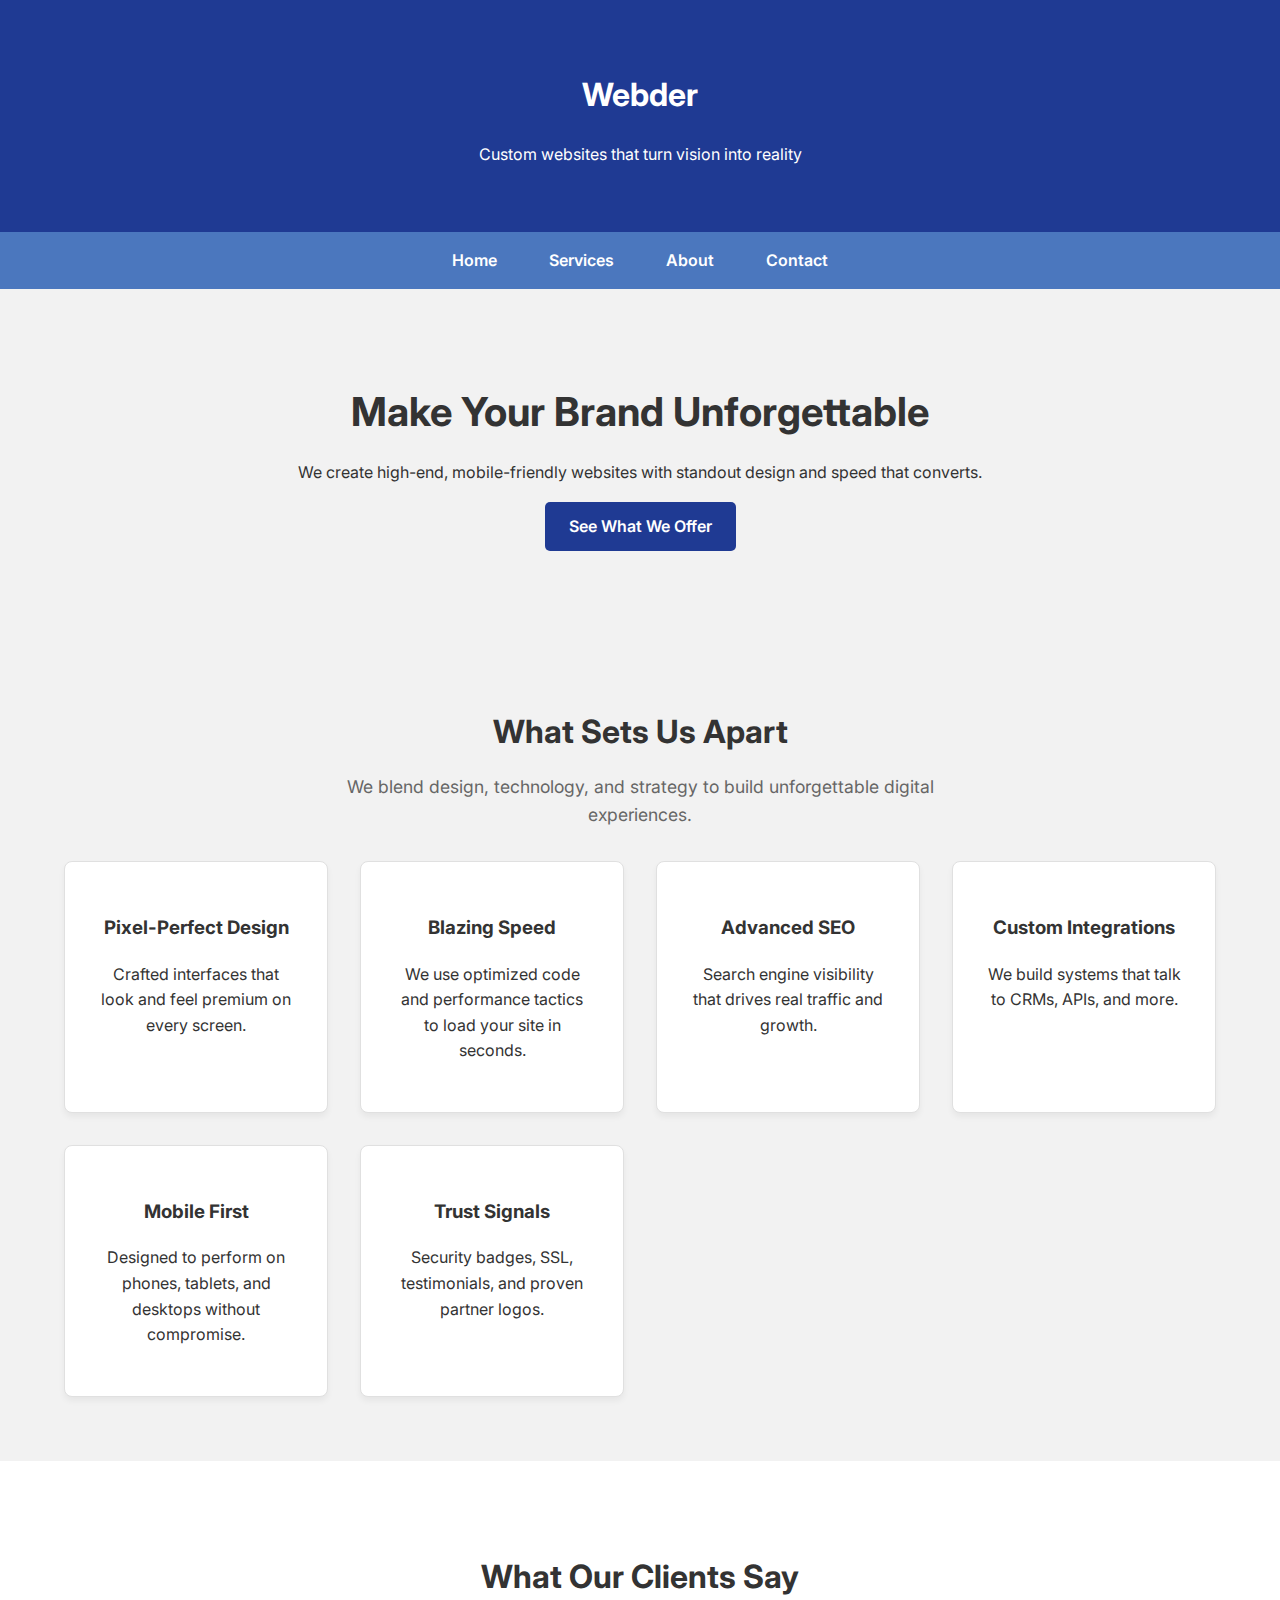
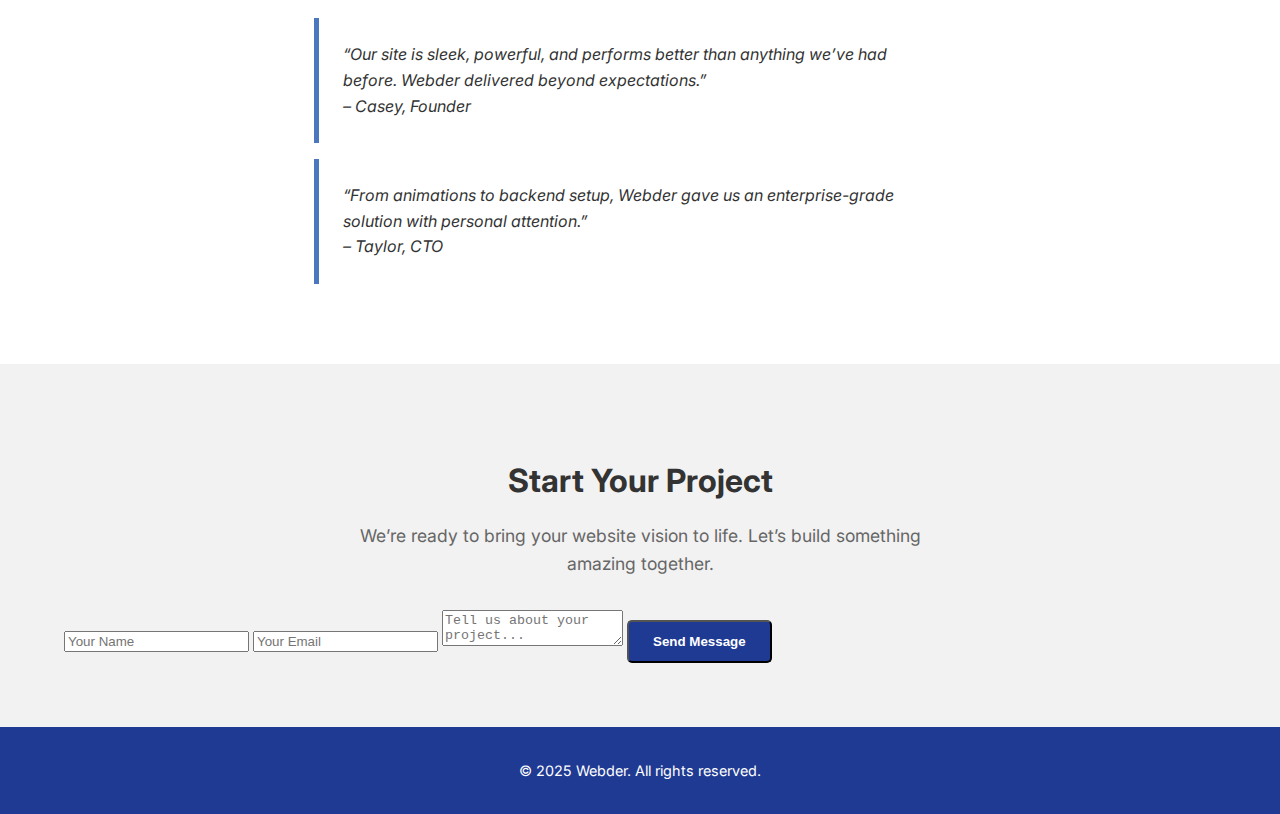
<file: index.html>
<!DOCTYPE html>
<html lang="en">
<head>
  <meta charset="UTF-8">
  <meta name="viewport" content="width=device-width, initial-scale=1.0">
  <title>Webder | High-End Website Solutions</title>
  <link rel="stylesheet" href="styles.css">
  <link href="https://fonts.googleapis.com/css2?family=Inter:wght@400;600;700&display=swap" rel="stylesheet">
  <script defer>
    window.addEventListener('scroll', () => {
      document.querySelectorAll('.feature-card').forEach(card => {
        const rect = card.getBoundingClientRect();
        if (rect.top < window.innerHeight - 100) {
          card.classList.add('visible');
        }
      });
    });
  </script>
</head>
<body>
  <header>
    <div class="container">
      <h1>Webder</h1>
      <p>Custom websites that turn vision into reality</p>
    </div>
  </header>

  <nav>
    <div class="container">
      <a href="index.html">Home</a>
      <a href="services.html">Services</a>
      <a href="#about">About</a>
      <a href="#contact">Contact</a>
    </div>
  </nav>

  <section class="hero">
    <div class="container">
      <h1>Make Your Brand Unforgettable</h1>
      <p>We create high-end, mobile-friendly websites with standout design and speed that converts.</p>
      <a href="services.html" class="btn">See What We Offer</a>
    </div>
  </section>

  <section class="section alt">
    <div class="container">
      <h2>What Sets Us Apart</h2>
      <p class="section-intro">We blend design, technology, and strategy to build unforgettable digital experiences.</p>
      <div class="features">
        <div class="feature-card">
          <h3>Pixel-Perfect Design</h3>
          <p>Crafted interfaces that look and feel premium on every screen.</p>
        </div>
        <div class="feature-card">
          <h3>Blazing Speed</h3>
          <p>We use optimized code and performance tactics to load your site in seconds.</p>
        </div>
        <div class="feature-card">
          <h3>Advanced SEO</h3>
          <p>Search engine visibility that drives real traffic and growth.</p>
        </div>
        <div class="feature-card">
          <h3>Custom Integrations</h3>
          <p>We build systems that talk to CRMs, APIs, and more.</p>
        </div>
        <div class="feature-card">
          <h3>Mobile First</h3>
          <p>Designed to perform on phones, tablets, and desktops without compromise.</p>
        </div>
        <div class="feature-card">
          <h3>Trust Signals</h3>
          <p>Security badges, SSL, testimonials, and proven partner logos.</p>
        </div>
      </div>
    </div>
  </section>

  <section class="section">
    <div class="container">
      <h2>What Our Clients Say</h2>
      <div class="testimonial">
        “Our site is sleek, powerful, and performs better than anything we’ve had before. Webder delivered beyond expectations.”<br>– Casey, Founder
      </div>
      <div class="testimonial">
        “From animations to backend setup, Webder gave us an enterprise-grade solution with personal attention.”<br>– Taylor, CTO
      </div>
    </div>
  </section>

  <section class="section alt" id="contact">
    <div class="container">
      <h2>Start Your Project</h2>
      <p class="section-intro">We’re ready to bring your website vision to life. Let’s build something amazing together.</p>
      <form class="contact-form">
        <input type="text" placeholder="Your Name" required>
        <input type="email" placeholder="Your Email" required>
        <textarea placeholder="Tell us about your project..."></textarea>
        <button class="btn" type="submit">Send Message</button>
      </form>
    </div>
  </section>

  <footer>
    <div class="container">
      &copy; 2025 Webder. All rights reserved.
    </div>
  </footer>
</body>
</html>
</file>
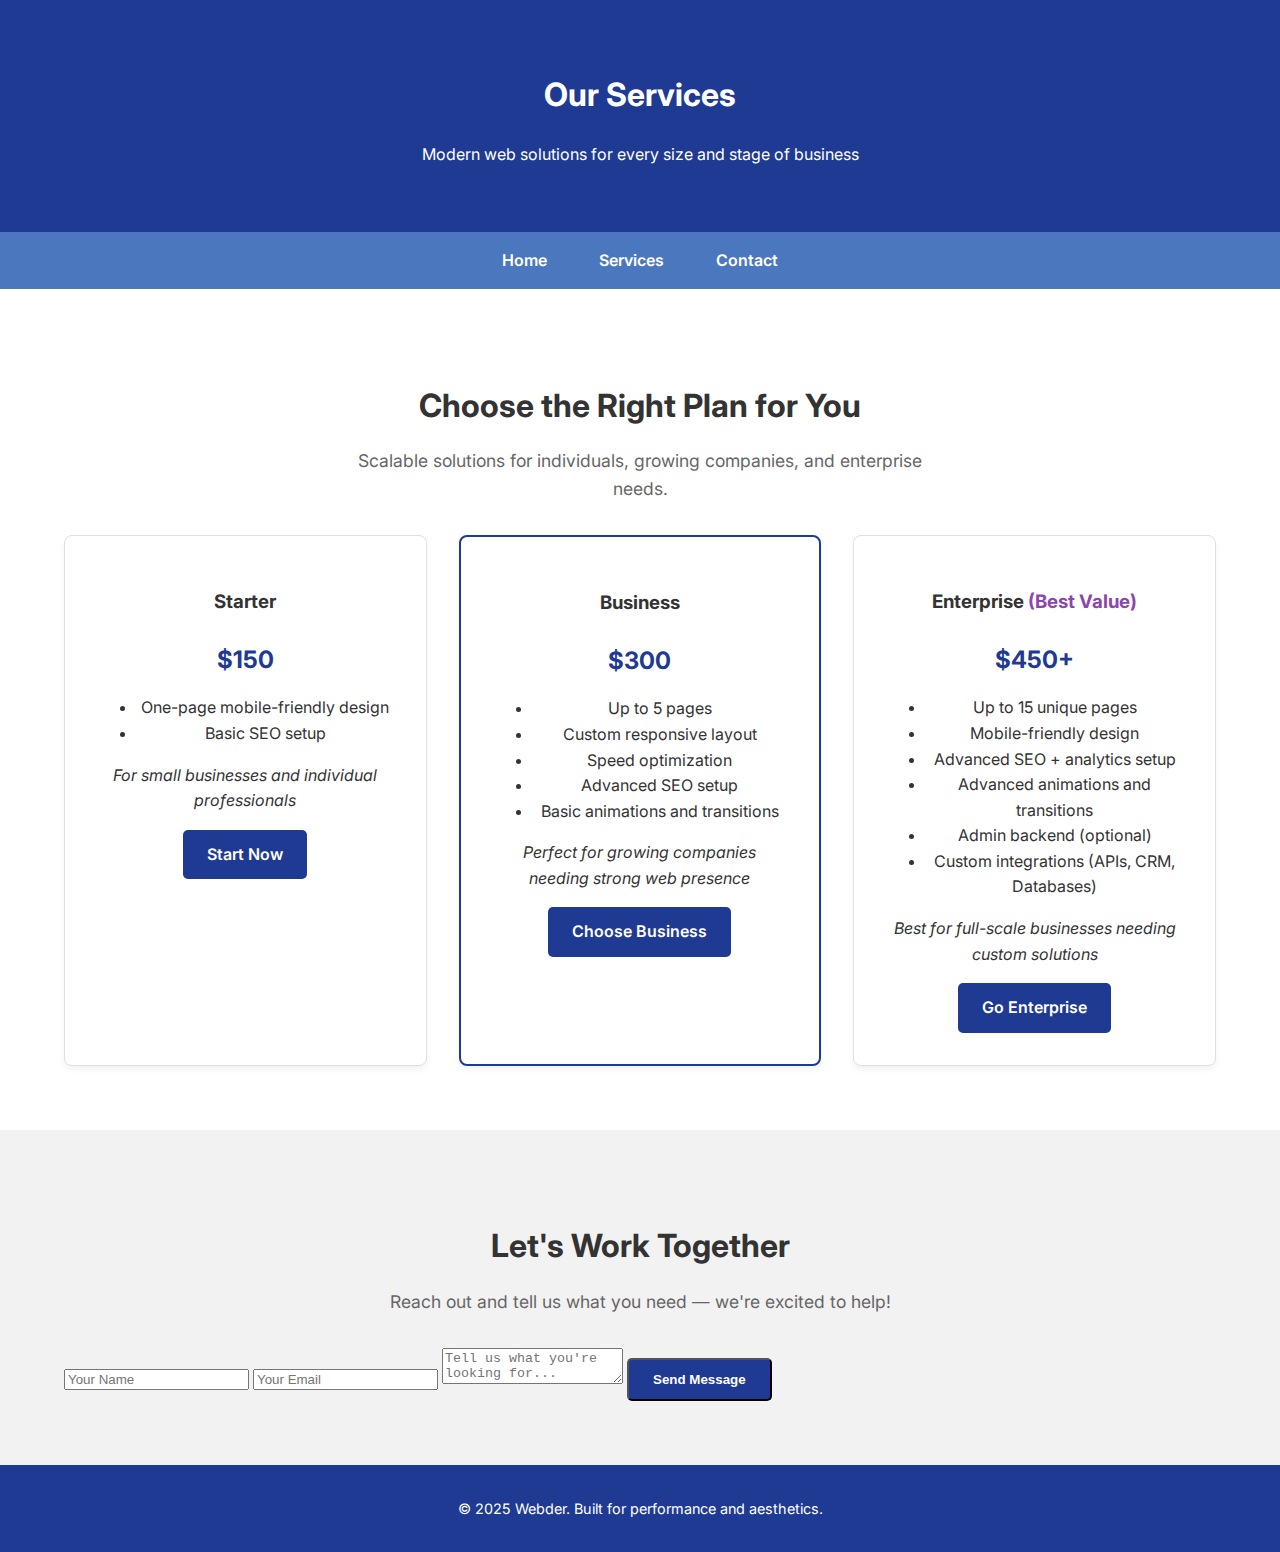
<file: services.html>
<!DOCTYPE html>
<html lang="en">
<head>
  <meta charset="UTF-8" />
  <meta name="viewport" content="width=device-width, initial-scale=1.0"/>
  <title>Webder | Services</title>
  <link rel="stylesheet" href="styles.css"/>
  <link href="https://fonts.googleapis.com/css2?family=Inter:wght@400;600;700&display=swap" rel="stylesheet">
</head>
<body>

  <!-- Header -->
  <header>
    <div class="container">
      <h1>Our Services</h1>
      <p>Modern web solutions for every size and stage of business</p>
    </div>
  </header>

  <!-- Navigation -->
  <nav>
    <div class="container">
      <a href="index.html">Home</a>
      <a href="services.html">Services</a>
      <a href="#contact">Contact</a>
    </div>
  </nav>

  <!-- Services Section -->
  <section class="section">
    <div class="container">
      <h2>Choose the Right Plan for You</h2>
      <p class="section-intro">Scalable solutions for individuals, growing companies, and enterprise needs.</p>

      <div class="pricing-grid">

        <!-- Starter Plan -->
        <div class="pricing-card">
          <h3>Starter</h3>
          <p class="price">$150</p>
          <ul>
            <li>One-page mobile-friendly design</li>
            <li>Basic SEO setup</li>
          </ul>
          <p><em>For small businesses and individual professionals</em></p>
          <a href="#contact" class="btn">Start Now</a>
        </div>

        <!-- Business Plan -->
        <div class="pricing-card popular">
          <h3>Business</h3>
          <p class="price">$300</p>
          <ul>
            <li>Up to 5 pages</li>
            <li>Custom responsive layout</li>
            <li>Speed optimization</li>
            <li>Advanced SEO setup</li>
            <li>Basic animations and transitions</li>
          </ul>
          <p><em>Perfect for growing companies needing strong web presence</em></p>
          <a href="#contact" class="btn">Choose Business</a>
        </div>

        <!-- Enterprise Plan -->
        <div class="pricing-card">
          <h3>Enterprise <span style="color:#8E44AD;">(Best Value)</span></h3>
          <p class="price">$450+</p>
          <ul>
            <li>Up to 15 unique pages</li>
            <li>Mobile-friendly design</li>
            <li>Advanced SEO + analytics setup</li>
            <li>Advanced animations and transitions</li>
            <li>Admin backend (optional)</li>
            <li>Custom integrations (APIs, CRM, Databases)</li>
          </ul>
          <p><em>Best for full-scale businesses needing custom solutions</em></p>
          <a href="#contact" class="btn">Go Enterprise</a>
        </div>

      </div>
    </div>
  </section>

  <!-- Contact Section -->
  <section class="section alt" id="contact">
    <div class="container">
      <h2>Let's Work Together</h2>
      <p class="section-intro">Reach out and tell us what you need — we're excited to help!</p>
      <form class="contact-form">
        <input type="text" placeholder="Your Name" required />
        <input type="email" placeholder="Your Email" required />
        <textarea placeholder="Tell us what you're looking for..." required></textarea>
        <button class="btn" type="submit">Send Message</button>
      </form>
    </div>
  </section>

  <!-- Footer -->
  <footer>
    <div class="container">
      &copy; 2025 Webder. Built for performance and aesthetics.
    </div>
  </footer>

</body>
</html>
</file>
<file: styles.css>
/* Webder Styles - Sleek and Professional */

body {
  margin: 0;
  font-family: 'Inter', sans-serif;
  background-color: #FFFFFF;
  color: #333333;
  line-height: 1.6;
}

.container {
  width: 90%;
  max-width: 1200px;
  margin: 0 auto;
}

header {
  background-color: #1F3A93;
  color: #FFFFFF;
  padding: 3rem 0;
  text-align: center;
}

nav {
  background-color: #4B77BE;
  padding: 1rem 0;
  text-align: center;
}

nav a {
  color: #FFFFFF;
  text-decoration: none;
  margin: 0 1.5rem;
  font-weight: 600;
}

nav a:hover {
  text-decoration: underline;
}

.hero {
  background-color: #F2F2F2;
  padding: 4rem 0;
  text-align: center;
}

.hero h1 {
  font-size: 2.5rem;
  margin-bottom: 1rem;
}

.btn {
  display: inline-block;
  padding: 0.75rem 1.5rem;
  background-color: #1F3A93;
  color: #FFFFFF;
  text-decoration: none;
  border-radius: 5px;
  font-weight: 600;
  transition: background-color 0.3s ease;
}

.btn:hover {
  background-color: #4B77BE;
}

.section {
  padding: 4rem 0;
}

.section h2 {
  text-align: center;
  font-size: 2rem;
  margin-bottom: 1rem;
}

.section-intro {
  text-align: center;
  max-width: 600px;
  margin: 0 auto 2rem;
  font-size: 1.1rem;
  color: #666666;
}

.features {
  display: grid;
  grid-template-columns: repeat(auto-fit, minmax(250px, 1fr));
  gap: 2rem;
}

.feature-card {
  background-color: #FFFFFF;
  padding: 2rem;
  border: 1px solid #E0E0E0;
  border-radius: 8px;
  box-shadow: 0 4px 6px rgba(0, 0, 0, 0.05);
  text-align: center;
}

.alt {
  background-color: #F2F2F2;
}

.testimonial {
  background-color: #FFFFFF;
  padding: 1.5rem;
  margin: 1rem auto;
  max-width: 600px;
  border-left: 5px solid #4B77BE;
  font-style: italic;
}

.pricing-grid {
  display: grid;
  grid-template-columns: repeat(auto-fit, minmax(250px, 1fr));
  gap: 2rem;
  margin-top: 2rem;
}

.pricing-card {
  background-color: #FFFFFF;
  border: 1px solid #E0E0E0;
  border-radius: 8px;
  padding: 2rem;
  text-align: center;
  box-shadow: 0 4px 6px rgba(0, 0, 0, 0.05);
}

.pricing-card.popular {
  border: 2px solid #1F3A93;
}

.pricing-card h3 {
  margin-bottom: 0.5rem;
}

.pricing-card .price {
  font-size: 1.5rem;
  color: #1F3A93;
  font-weight: bold;
  margin-bottom: 1rem;
}

.faq h4 {
  margin-top: 1.5rem;
  color: #1F3A93;
}

.contact p a {
  color: #1F3A93;
  text-decoration: none;
}

.contact p a:hover {
  text-decoration: underline;
}

footer {
  background-color: #1F3A93;
  color: #FFFFFF;
  padding: 2rem 0;
  text-align: center;
  font-size: 0.9rem;
}
</file>
